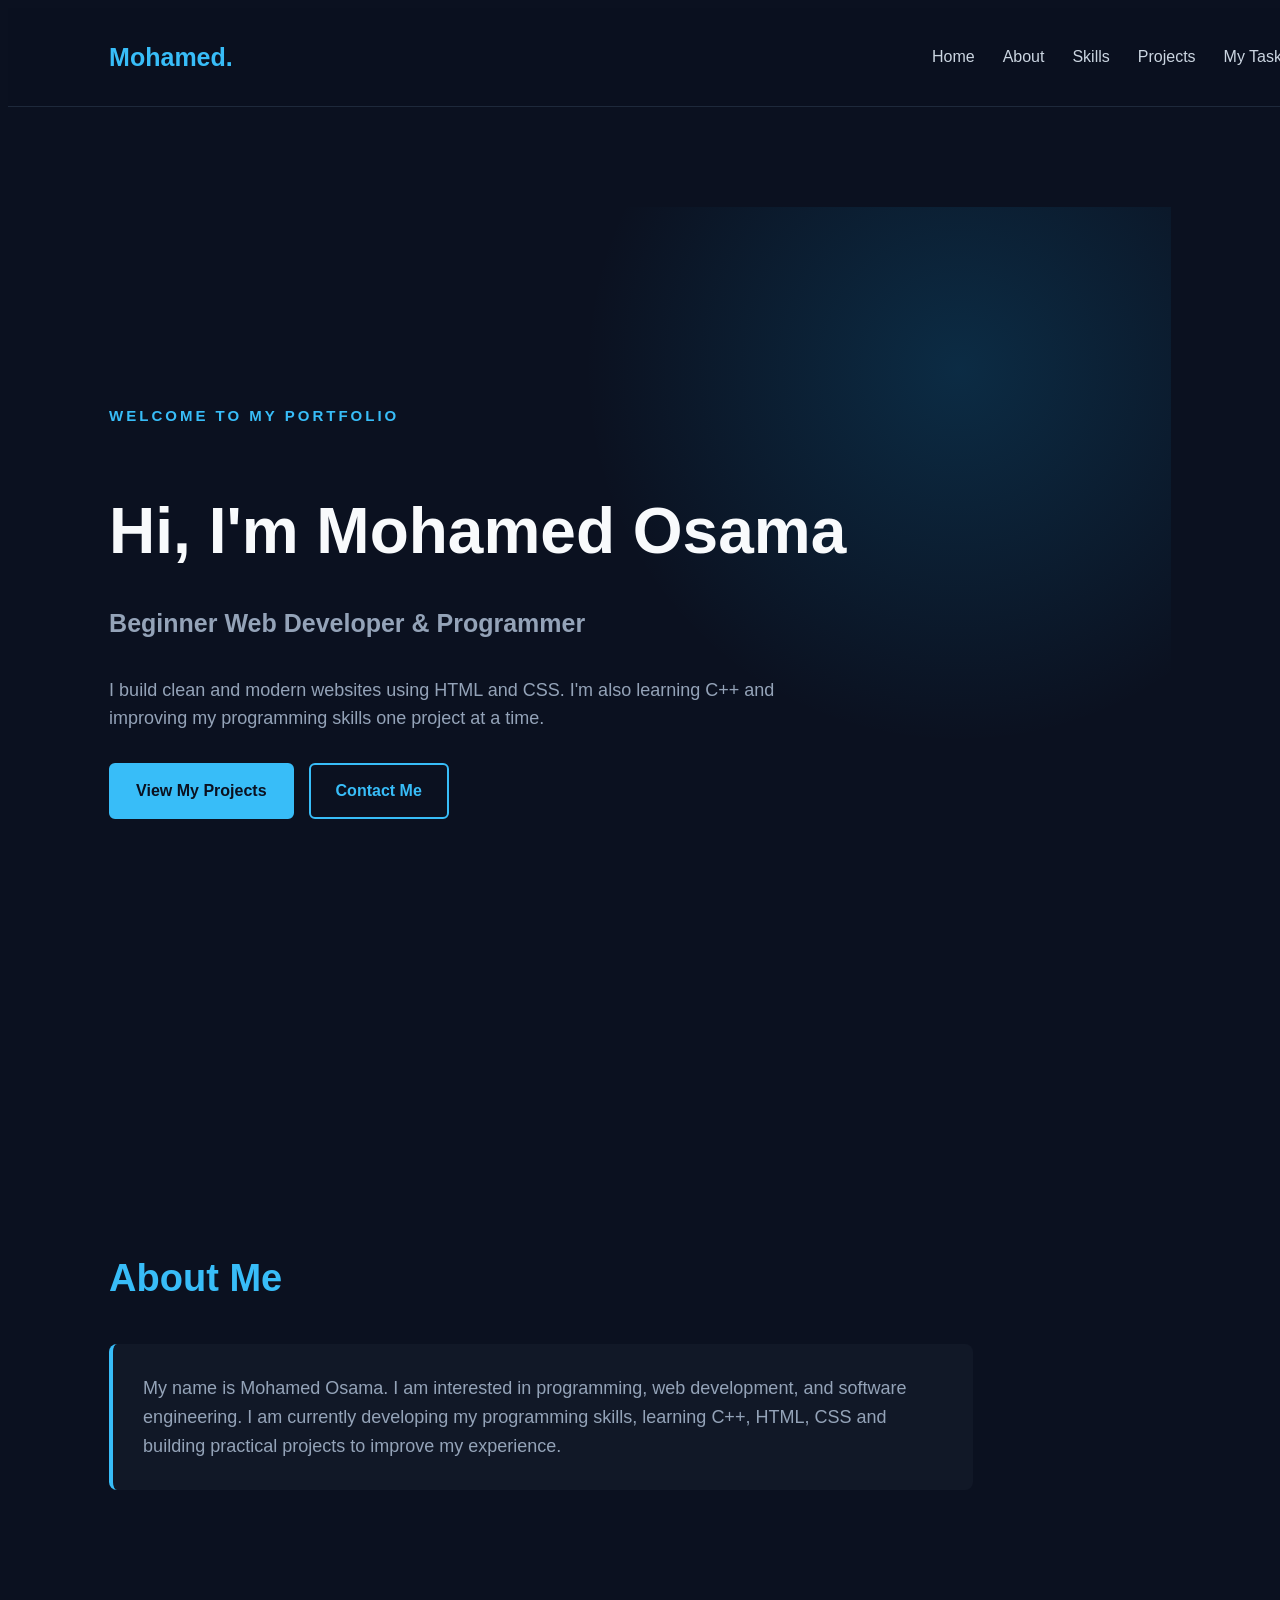
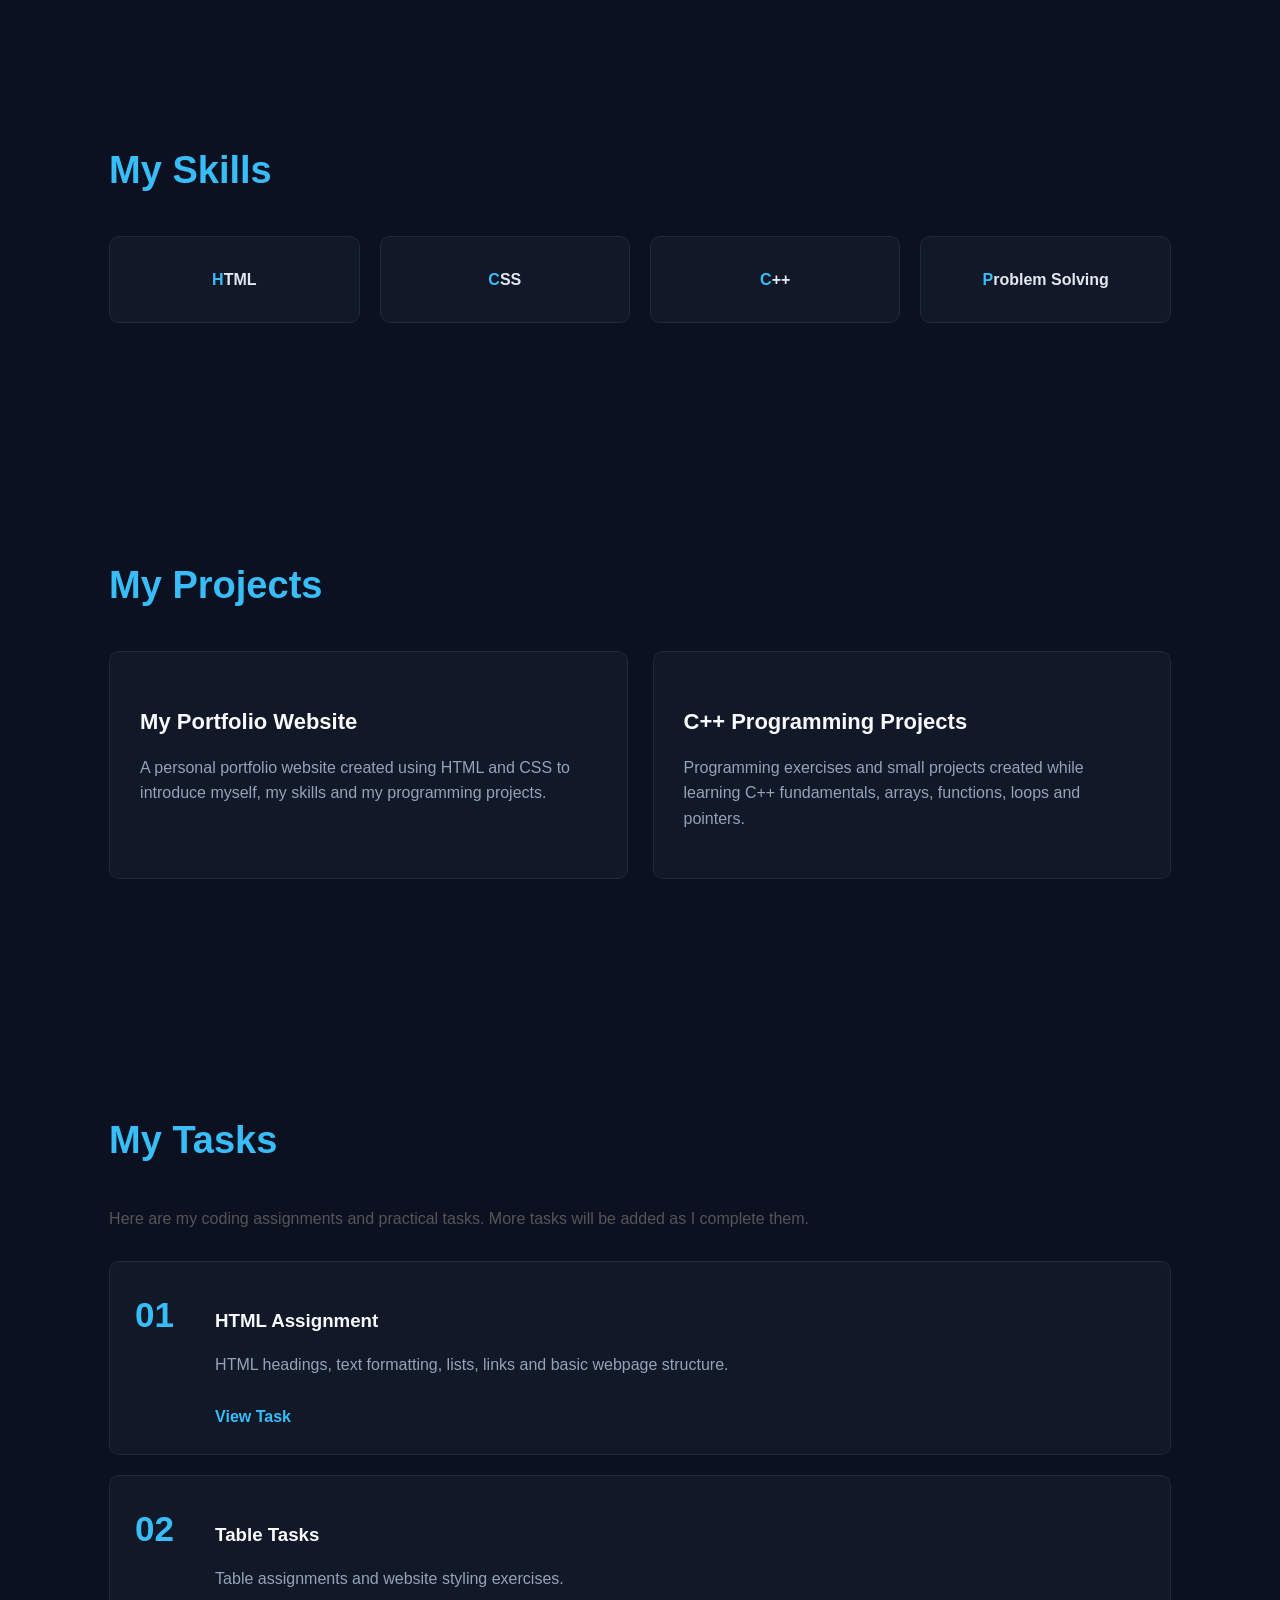
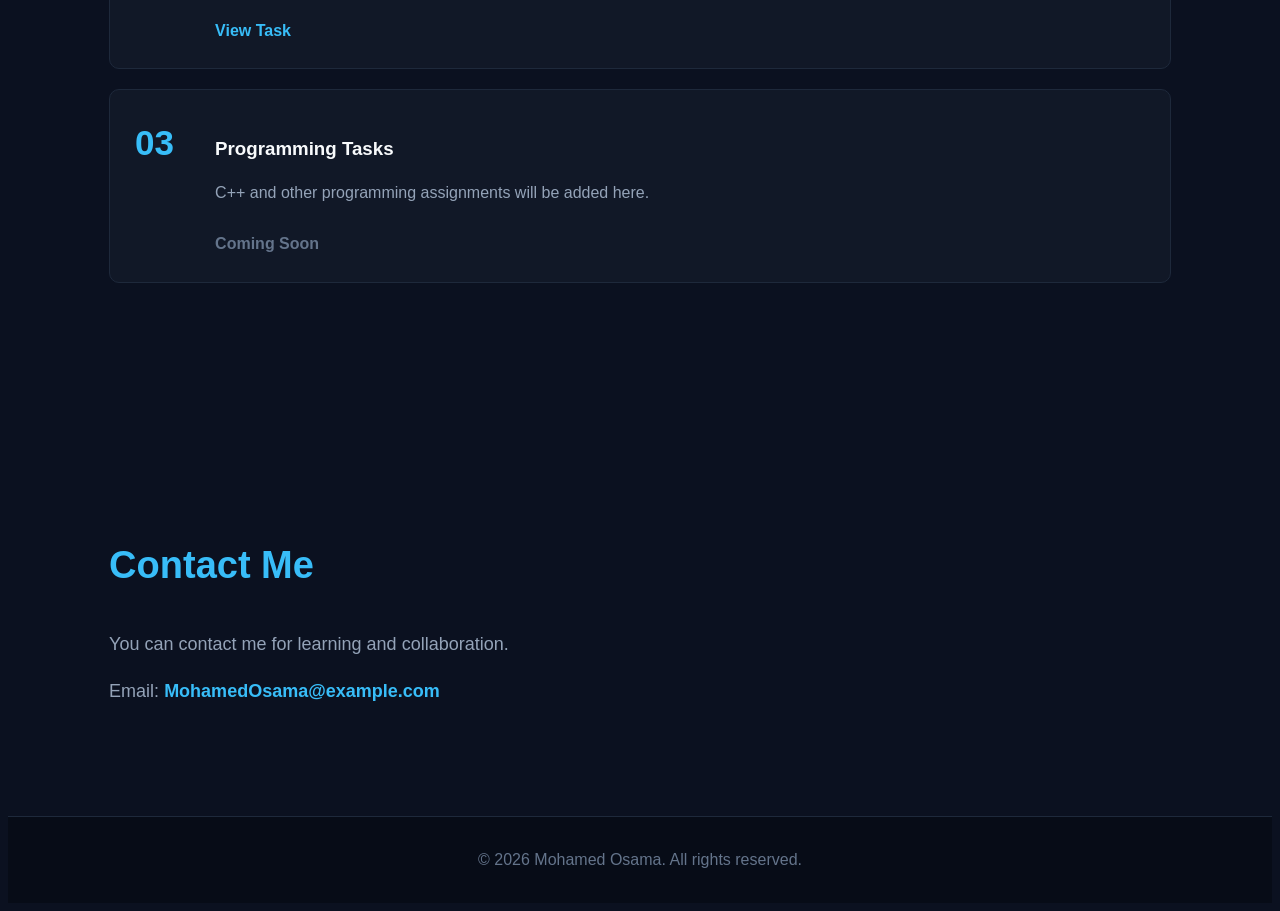
<file: index.html>
<!DOCTYPE html>
<html lang="en">

<head>
    <meta charset="UTF-8">
    <meta name="viewport" content="width=device-width, initial-scale=1.0">
    <title>Mohamed Osama | Portfolio</title>

<style>
body {
    font-family: Arial, Helvetica, sans-serif;
    background: #0b1120;
    color: #f8fafc;
    line-height: 1.6;
}

/* NAVBAR */
nav {
    width: 100%;
    padding: 20px 8%;
    display: flex;
    justify-content: space-between;
    align-items: center;
    background: rgba(11, 17, 32, 0.95);
    border-bottom: 1px solid #1e293b;
    position: sticky;
    top: 0;
    z-index: 1000;
}

.logo {
    font-size: 25px;
    font-weight: bold;
    color: #38bdf8;
}

.nav-links {
    display: flex;
    gap: 28px;
    list-style: none;
}

.nav-links a {
    text-decoration: none;
    color: #cbd5e1;
    font-weight: 500;
    transition: 0.3s;
}

.nav-links a:hover {
    color: #38bdf8;
}

/* GENERAL */
section {
    padding: 100px 8%;
}

.container {
    max-width: 1100px;
    margin: auto;
}

h2 {
    font-size: 38px;
    margin-bottom: 35px;
    color: #38bdf8;
}

/* HERO */
.hero {
    min-height: 90vh;
    display: flex;
    flex-direction: column;
    justify-content: center;
    align-items: flex-start;
    background:
        radial-gradient(
            circle at 80% 20%,
            rgba(14, 165, 233, 0.18),
            transparent 35%
        );
}

.welcome {
    font-size: 15px;
    letter-spacing: 3px;
    font-weight: bold;
    color: #38bdf8;
    margin-bottom: 15px;
}

.hero h1 {
    font-size: 64px;
    line-height: 1.1;
    margin-bottom: 15px;
    color: #f8fafc;
}

.hero h2 {
    font-size: 25px;
    margin-bottom: 15px;
    color: #94a3b8;
}

.hero p {
    max-width: 700px;
    color: #94a3b8;
    font-size: 18px;
    margin-bottom: 30px;
}

.buttons {
    display: flex;
    gap: 15px;
}

.btn {
    display: inline-block;
    padding: 13px 25px;
    border: 2px solid #38bdf8;
    text-decoration: none;
    color: #38bdf8;
    font-weight: bold;
    border-radius: 6px;
    transition: 0.3s;
}

.btn:hover {
    background: #38bdf8;
    color: #0b1120;
    transform: translateY(-3px);
}

.btn.dark {
    background: #38bdf8;
    color: #0b1120;
}

.btn.dark:hover {
    background: #0ea5e9;
    color: white;
}

/* ABOUT */
.about-text {
    max-width: 800px;
    font-size: 18px;
    color: #94a3b8;
    background: #111827;
    padding: 30px;
    border-left: 4px solid #38bdf8;
    border-radius: 8px;
}

/* SKILLS */
.skills {
    display: grid;
    grid-template-columns: repeat(4, 1fr);
    gap: 20px;
}

.skill {
    background: #111827;
    border: 1px solid #1e293b;
    padding: 30px;
    text-align: center;
    font-weight: bold;
    color: #e2e8f0;
    border-radius: 10px;
    transition: 0.3s;
}

.skill:hover {
    transform: translateY(-7px);
    border-color: #38bdf8;
    box-shadow: 0 10px 30px rgba(56, 189, 248, 0.15);
}

.skill::first-letter {
    color: #38bdf8;
}

/* PROJECTS */
.projects {
    display: grid;
    grid-template-columns: repeat(2, 1fr);
    gap: 25px;
}

.project {
    background: #111827;
    border: 1px solid #1e293b;
    padding: 30px;
    border-radius: 10px;
    transition: 0.3s;
}

.project:hover {
    transform: translateY(-7px);
    border-color: #38bdf8;
    box-shadow: 0 10px 30px rgba(56, 189, 248, 0.12);
}

.project h3 {
    margin-bottom: 12px;
    font-size: 22px;
    color: #f8fafc;
}

.project p {
    color: #94a3b8;
}

/* TASKS */
.task {
    background: #111827;
    border: 1px solid #1e293b;
    padding: 25px;
    margin-bottom: 20px;
    display: flex;
    gap: 25px;
    align-items: flex-start;
    border-radius: 10px;
    transition: 0.3s;
}

.task:hover {
    border-color: #38bdf8;
    transform: translateX(5px);
}

.task-number {
    font-size: 35px;
    font-weight: bold;
    min-width: 55px;
    color: #38bdf8;
}

.task h3 {
    margin-bottom: 8px;
    color: #f8fafc;
}

.task p {
    color: #94a3b8;
}

.task a {
    display: inline-block;
    margin-top: 10px;
    color: #38bdf8;
    font-weight: bold;
    text-decoration: none;
}

.task strong {
    display: inline-block;
    margin-top: 10px;
    color: #64748b;
}

/* CONTACT */
.contact p {
    font-size: 18px;
    margin-bottom: 10px;
    color: #94a3b8;
}

.email {
    color: #38bdf8;
    font-weight: bold;
}

/* FOOTER */
footer {
    text-align: center;
    padding: 30px;
    background: #070c17;
    border-top: 1px solid #1e293b;
    color: #64748b;
}

/* MOBILE */
@media (max-width: 800px) {
    nav {
        padding: 18px 5%;
        flex-direction: column;
        gap: 15px;
    }

    .nav-links {
        gap: 15px;
        flex-wrap: wrap;
        justify-content: center;
    }

    section {
        padding: 70px 6%;
    }

    .hero h1 {
        font-size: 43px;
    }

    .hero h2 {
        font-size: 21px;
    }

    .skills {
        grid-template-columns: repeat(2, 1fr);
    }

    .projects {
        grid-template-columns: 1fr;
    }

    .task {
        flex-direction: column;
        gap: 10px;
    }
}

@media (max-width: 450px) {
    .hero h1 {
        font-size: 36px;
    }

    .skills {
        grid-template-columns: 1fr;
    }

    .buttons {
        flex-direction: column;
        width: 100%;
    }

    .btn {
        text-align: center;
    }
}
</style>

</head>

<body>

    <!-- NAVBAR -->
    <nav>
        <div class="logo">
            Mohamed.
        </div>

        <ul class="nav-links">
            <li><a href="#home">Home</a></li>
            <li><a href="#about">About</a></li>
            <li><a href="#skills">Skills</a></li>
            <li><a href="#projects">Projects</a></li>
            <li><a href="#tasks">My Tasks</a></li>
            <li><a href="#contact">Contact</a></li>
        </ul>
    </nav>

    <!-- HOME -->
    <section id="home">
        <div class="container hero">

            <div class="welcome">
                WELCOME TO MY PORTFOLIO
            </div>

            <h1>
                Hi, I'm Mohamed Osama
            </h1>

            <h2>
                Beginner Web Developer & Programmer
            </h2>

            <p>
                I build clean and modern websites using HTML and CSS.
                I'm also learning C++ and improving my programming skills
                one project at a time.
            </p>

            <div class="buttons">
                <a href="#projects" class="btn dark">
                    View My Projects
                </a>

                <a href="#contact" class="btn">
                    Contact Me
                </a>
            </div>

        </div>
    </section>

    <!-- ABOUT -->
    <section id="about">
        <div class="container">

            <h2>
                About Me
            </h2>

            <p class="about-text">
                My name is Mohamed Osama.
                I am interested in programming, web development,
                and software engineering.

                I am currently developing my programming skills,
                learning C++, HTML, CSS and building practical projects
                to improve my experience.
            </p>

        </div>
    </section>

    <!-- SKILLS -->
    <section id="skills">
        <div class="container">

            <h2>
                My Skills
            </h2>

            <div class="skills">

                <div class="skill">HTML</div>
                <div class="skill">CSS</div>
                <div class="skill">C++</div>
                <div class="skill">Problem Solving</div>

            </div>
        </div>
    </section>

    <!-- PROJECTS -->
    <section id="projects">
        <div class="container">

            <h2>
                My Projects
            </h2>

            <div class="projects">

                <div class="project">
                    <h3>
                        My Portfolio Website
                    </h3>

                    <p>
                        A personal portfolio website created using
                        HTML and CSS to introduce myself, my skills
                        and my programming projects.
                    </p>
                </div>

                <div class="project">
                    <h3>
                        C++ Programming Projects
                    </h3>

                    <p>
                        Programming exercises and small projects
                        created while learning C++ fundamentals,
                        arrays, functions, loops and pointers.
                    </p>
                </div>

            </div>
        </div>
    </section>

    <!-- TASKS -->
    <section id="tasks">
        <div class="container">

            <h2>
                My Tasks
            </h2>

            <p style="margin-bottom: 30px; color:#555;">
                Here are my coding assignments and practical tasks.
                More tasks will be added as I complete them.
            </p>

            <!-- TASK 01 -->
            <div class="task">
                <div class="task-number">
                    01
                </div>

                <div>
                    <h3>
                        HTML Assignment
                    </h3>

                    <p>
                        HTML headings, text formatting,
                        lists, links and basic webpage structure.
                    </p>

                    <a href="html-assignment.html">
                        View Task
                    </a>
                </div>
            </div>

            <!-- TASK 02 -->
            <div class="task">
                <div class="task-number">
                    02
                </div>

                <div>
                    <h3>
                        Table Tasks
                    </h3>

                    <p>
                        Table assignments and website styling
                        exercises.
                    </p>

                    <a href="Assignment%203.html" target="_blank">
                        View Task
                    </a>
                </div>
            </div>

            <!-- TASK 03 -->
            <div class="task">
                <div class="task-number">
                    03
                </div>

                <div>
                    <h3>
                        Programming Tasks
                    </h3>

                    <p>
                        C++ and other programming assignments
                        will be added here.
                    </p>

                    <strong>
                        Coming Soon
                    </strong>
                </div>
            </div>

        </div>
    </section>

    <!-- CONTACT -->
    <section id="contact">
        <div class="container contact">

            <h2>
                Contact Me
            </h2>

            <p>
                You can contact me for learning and collaboration.
            </p>

            <p>
                Email:
                <span class="email">
                    MohamedOsama@example.com
                </span>
            </p>

        </div>
    </section>

    <!-- FOOTER -->
    <footer>
        © 2026 Mohamed Osama. All rights reserved.
    </footer>

</body>
</html>
</file>
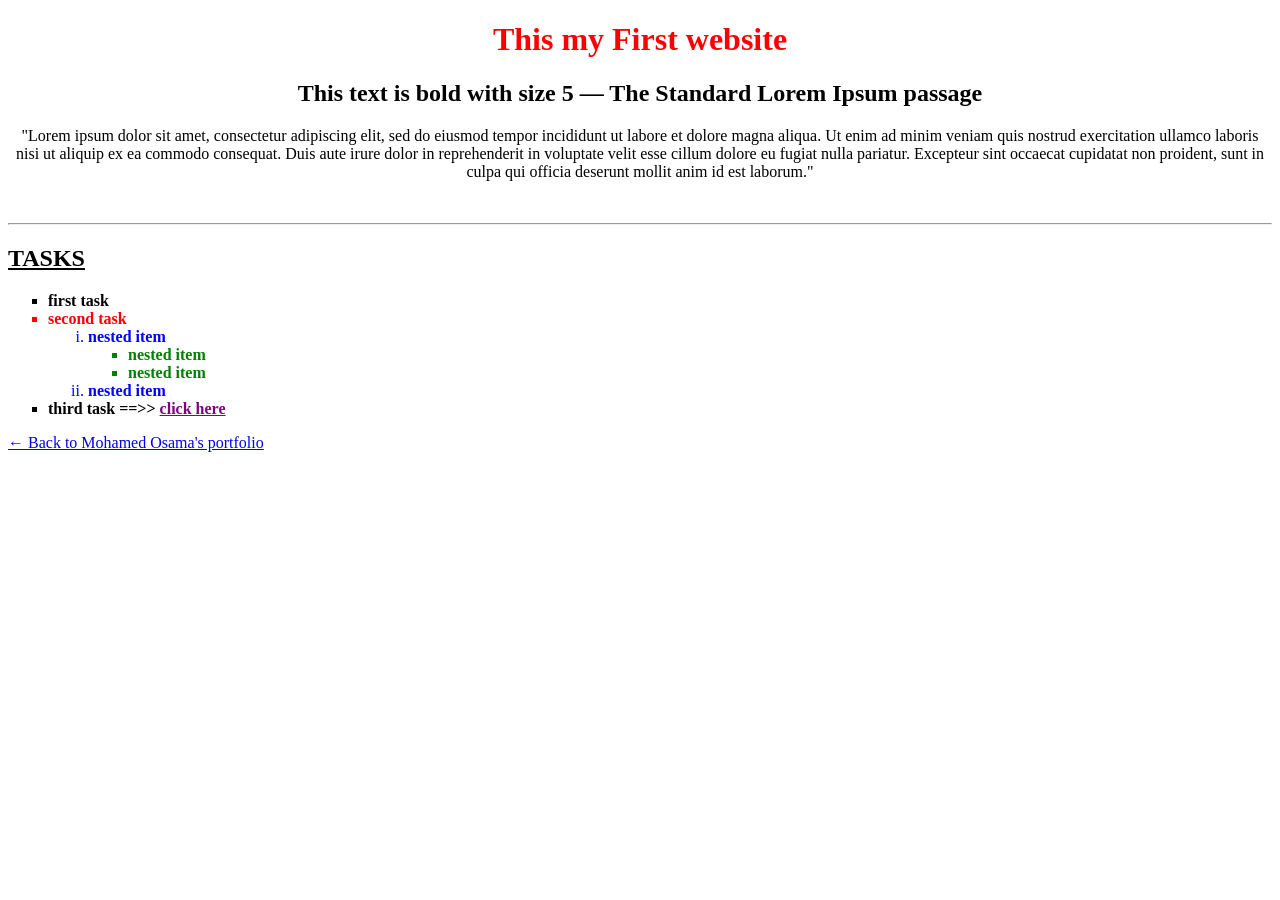
<file: html-assignment.html>
<!DOCTYPE html>
<html lang="en">
<head>
    <meta charset="UTF-8">
    <meta name="viewport" content="width=device-width, initial-scale=1.0">
    <title>HTML Assignment | Mohamed Osama</title>
</head>
<body>
    <center>
        <h1 style="color: red;">This my First website</h1>
        <h2>This text is bold with size 5 — The Standard Lorem Ipsum passage</h2>
        <p>
            "Lorem ipsum dolor sit amet, consectetur adipiscing elit, sed do eiusmod tempor incididunt ut labore et dolore magna aliqua.
            Ut enim ad minim veniam quis nostrud exercitation ullamco laboris nisi ut aliquip ex ea commodo consequat.
            Duis aute irure dolor in reprehenderit in voluptate velit esse cillum dolore eu fugiat nulla pariatur.
            Excepteur sint occaecat cupidatat non proident, sunt in culpa qui officia deserunt mollit anim id est laborum."
        </p>
    </center>

    <br>
    <hr>

    <h2><u>TASKS</u></h2>
    <ul type="square">
        <li><b>first task</b></li>
        <li style="color: red;">
            <b>second task</b>
            <ol type="i" style="color: blue;">
                <li>
                    <b>nested item</b>
                    <ul type="square" style="color: green;">
                        <li><b>nested item</b></li>
                        <li><b>nested item</b></li>
                    </ul>
                </li>
                <li><b>nested item</b></li>
            </ol>
        </li>
        <li>
            <b>third task ==&gt;&gt;</b>
            <a href="page2.html" style="color: purple;"><b>click here</b></a>
        </li>
    </ul>

    <p><a href="index.html">← Back to Mohamed Osama's portfolio</a></p>
</body>
</html>
</file>
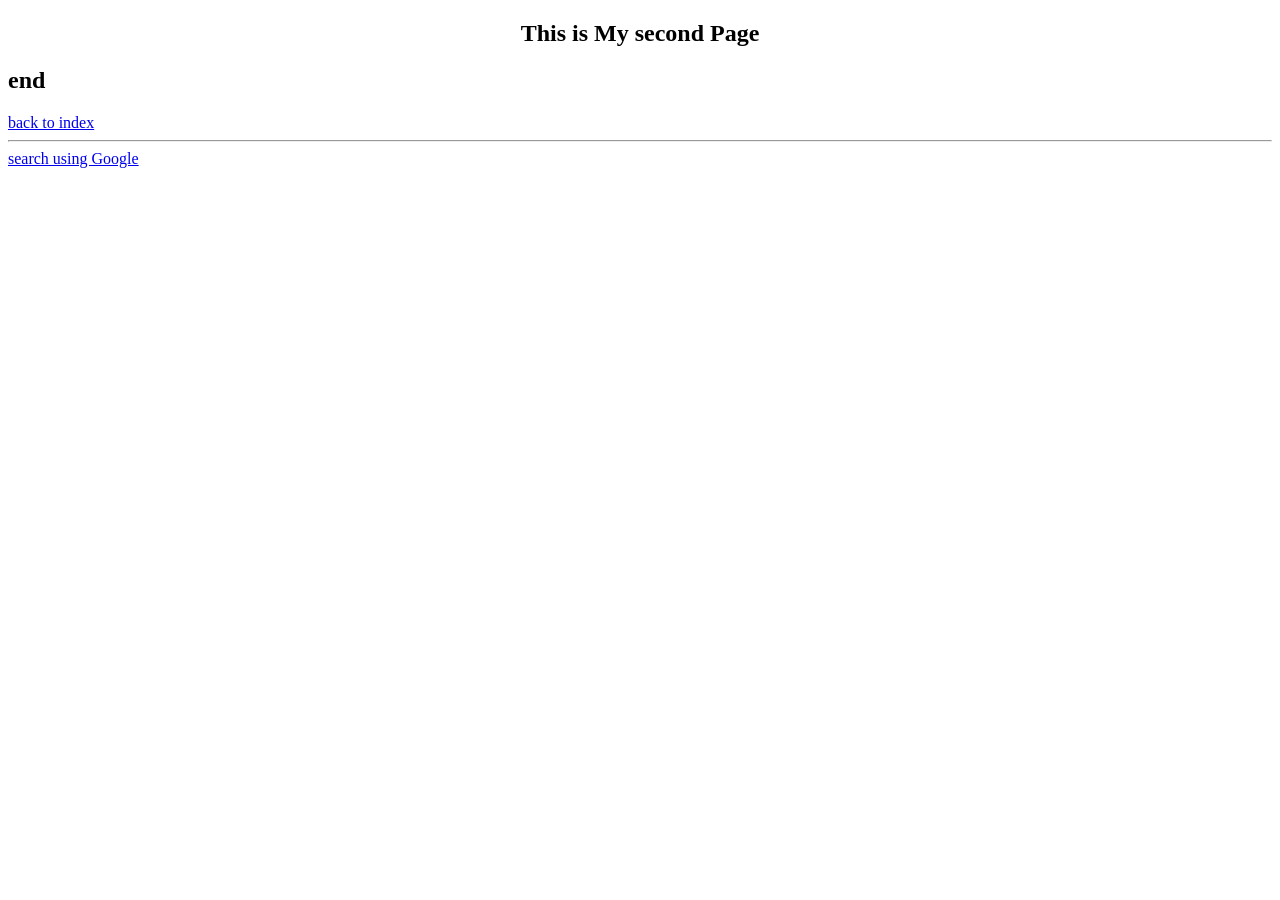
<file: page2.html>
<!DOCTYPE html>
<html lang="en">
<head>
	<meta charset="UTF-8">
	<meta name="viewport" content="width=device-width, initial-scale=1.0">
	<title>page2.html</title>
</head>
<body>
	<h2 style="text-align: center;">This is My second Page</h2>





	<h2><b> end</b></h2>
	<a href="html.index">back to index</a> 
	<hr>
	<a href="https://www.google.com"> search using Google</a>
	
</body>
</html>
</file>
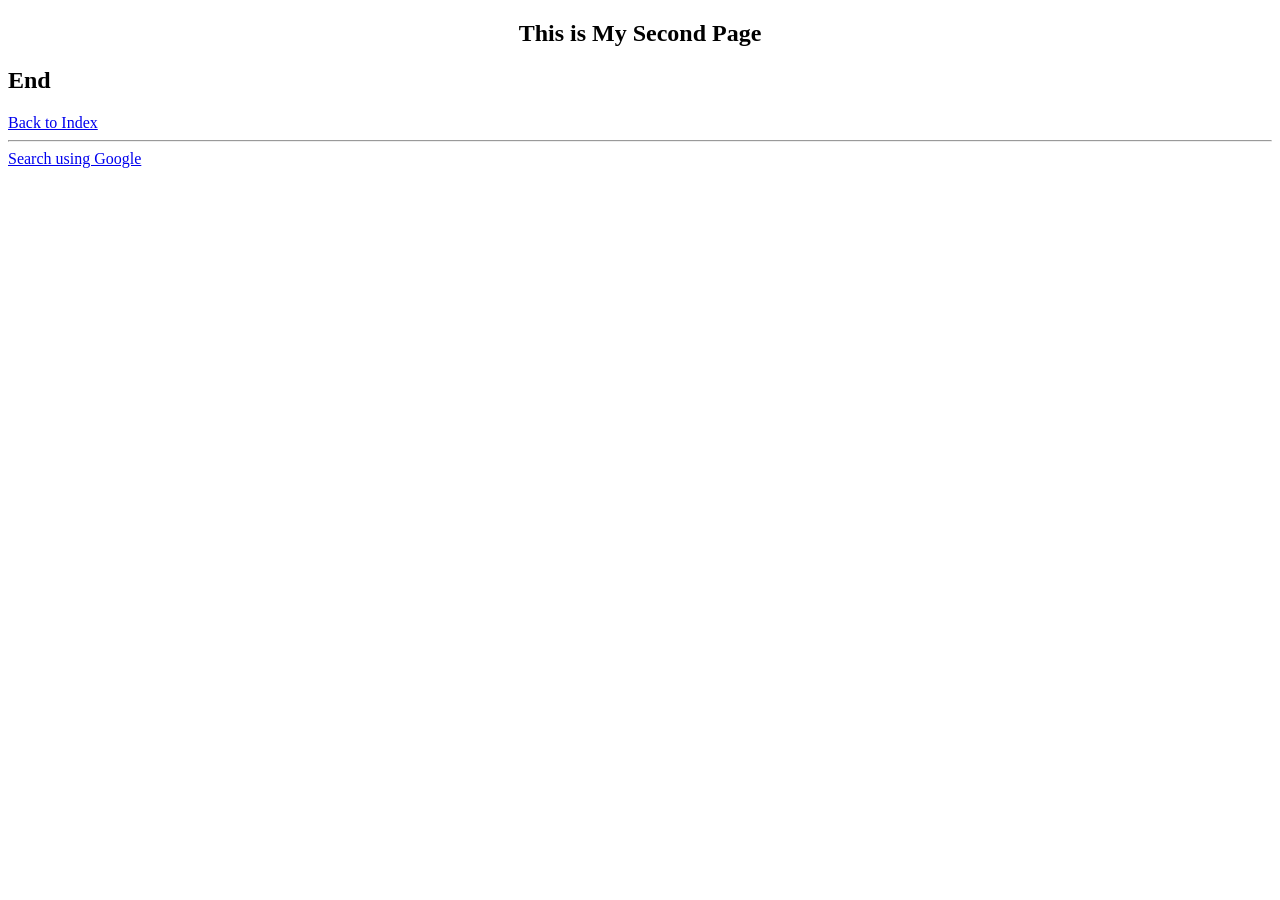
<file: html-task/page2.html>
<!DOCTYPE html>
<html lang="en">

<head>

    <meta charset="UTF-8">

    <meta name="viewport" content="width=device-width, initial-scale=1.0">

    <title>Page 2</title>

</head>

<body>

    <h2 style="text-align: center;">
        This is My Second Page
    </h2>

    <h2>
        End
    </h2>

    <a href="index.html">
        Back to Index
    </a>

    <hr>

    <a href="https://www.google.com" target="_blank">
        Search using Google
    </a>

</body>

</html>
</file>
